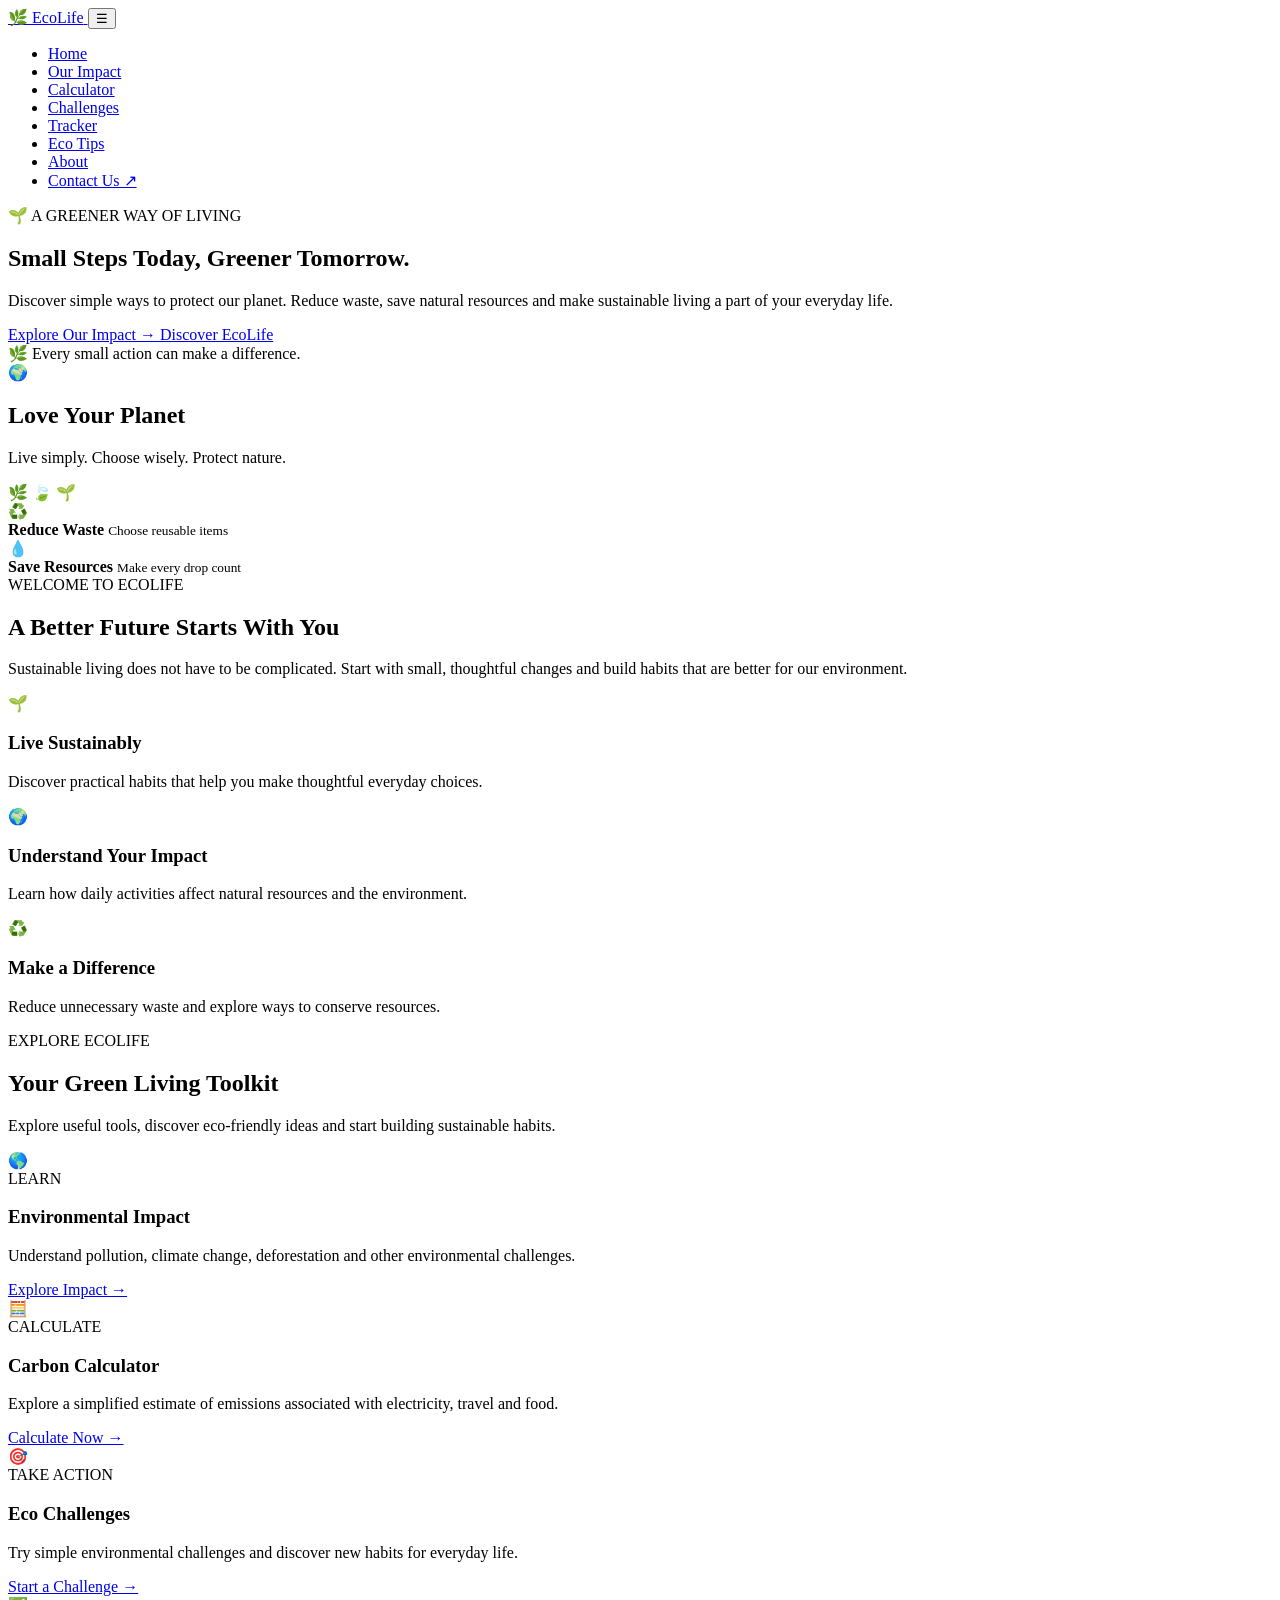
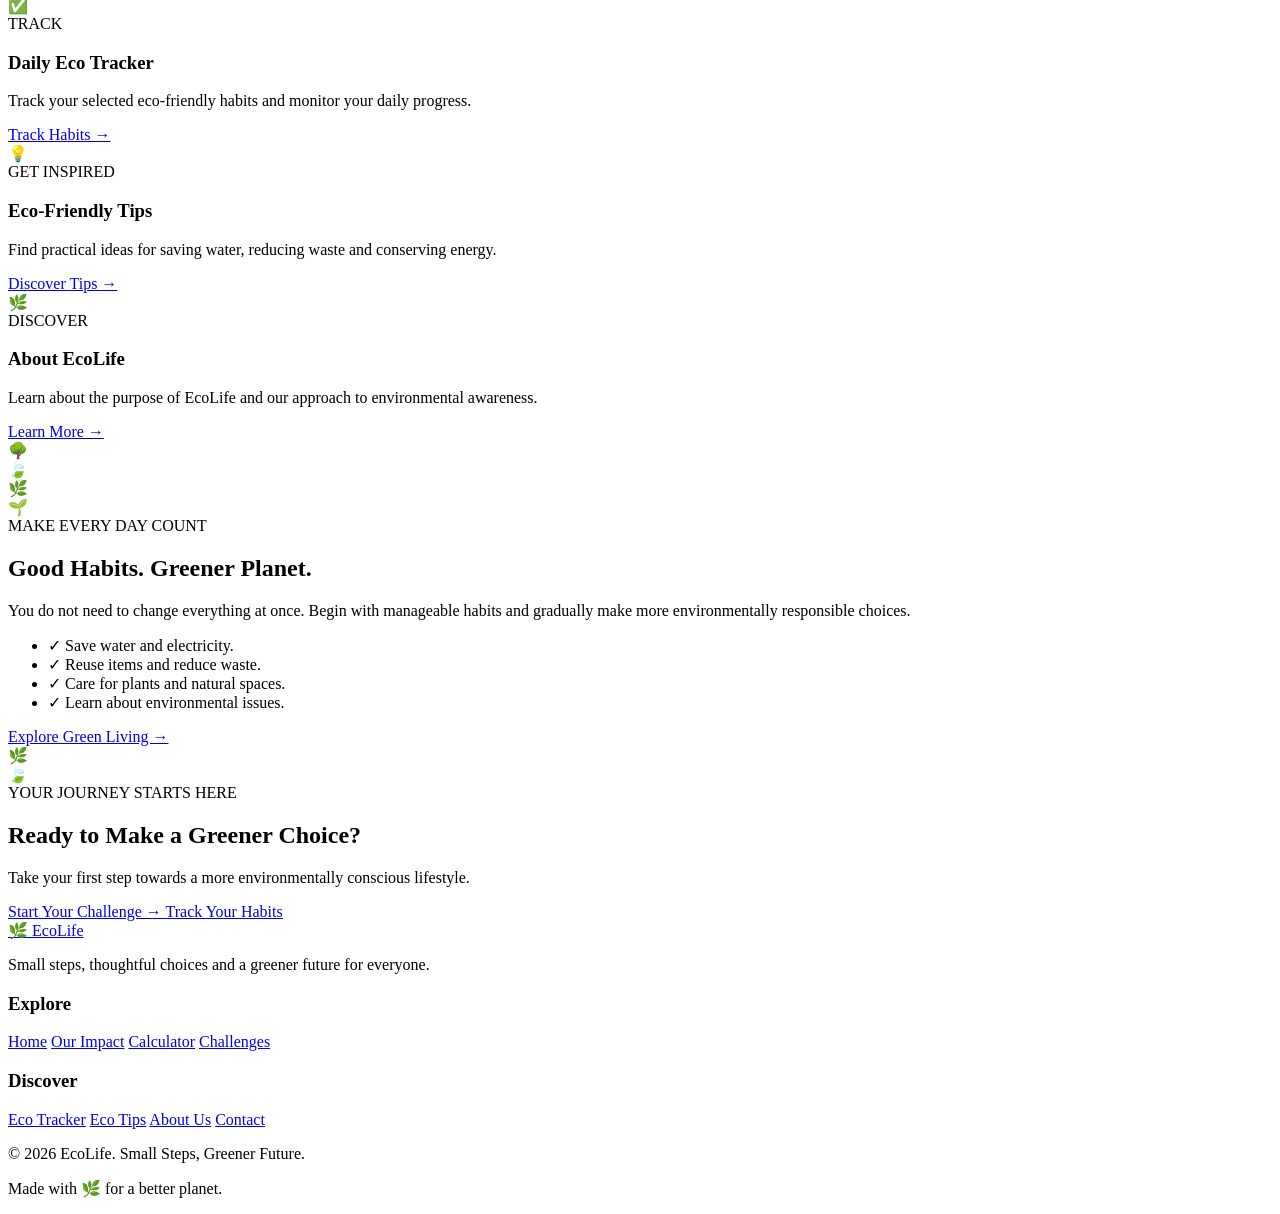
<file: index.html>
<!DOCTYPE html>
<html lang="en">

<head>
    <meta charset="UTF-8">
    <meta name="viewport" content="width=device-width, initial-scale=1.0">

    <meta name="description" content="EcoLife helps you explore sustainable living, reduce waste and build eco-friendly habits.">

    <title>EcoLife | Small Steps, Greener Future</title>

    <link rel="stylesheet" href="css/style.css">
</head>

<body>

    <!-- =========================
         PREMIUM HEADER
    ========================== -->

    <header class="home-header">
        <nav class="navbar home-navbar">

            <!-- Logo -->
            <a href="index.html" class="logo home-logo">
                <span class="logo-icon">🌿</span>
                <span class="logo-text">Eco<span>Life</span></span>
            </a>

            <!-- Mobile Menu Button -->
            <button
                class="menu-toggle"
                id="homeMenuToggle"
                aria-label="Toggle navigation"
                aria-expanded="false"
                aria-controls="homeNavLinks">
                ☰
            </button>

            <!-- Navigation -->
            <ul class="nav-links home-nav-links" id="homeNavLinks">

                <li>
                    <a href="index.html" class="active">Home</a>
                </li>

                <li>
                    <a href="impact.html">Our Impact</a>
                </li>

                <li>
                    <a href="calculator.html">Calculator</a>
                </li>

                <li>
                    <a href="challenges.html">Challenges</a>
                </li>

                <li>
                    <a href="tracker.html">Tracker</a>
                </li>

                <li>
                    <a href="tips.html">Eco Tips</a>
                </li>

                <li>
                    <a href="about.html">About</a>
                </li>

                <li>
                    <a href="contact.html" class="nav-contact">
                        Contact Us ↗
                    </a>
                </li>

            </ul>

        </nav>
    </header>


    <!-- =========================
         HERO SECTION
    ========================== -->

    <main>

        <section class="hero home-hero">

            <div class="container hero-layout">

                <!-- Hero Text -->
                <div class="hero-content">

                    <div class="hero-badge">
                        <span>🌱</span>
                        A GREENER WAY OF LIVING
                    </div>

                    <h1>
                        Small Steps Today,
                        <span>Greener Tomorrow.</span>
                    </h1>

                    <p>
                        Discover simple ways to protect our planet.
                        Reduce waste, save natural resources and make
                        sustainable living a part of your everyday life.
                    </p>

                    <div class="hero-buttons">

                        <a href="impact.html" class="btn">
                            Explore Our Impact →
                        </a>

                        <a href="about.html" class="btn btn-outline">
                            Discover EcoLife
                        </a>

                    </div>

                    <div class="hero-note">
                        <span>🌿</span>
                        Every small action can make a difference.
                    </div>

                </div>


                <!-- Hero Visual -->
                <div class="hero-visual">

                    <div class="hero-circle circle-one"></div>
                    <div class="hero-circle circle-two"></div>

                    <div class="earth-card">

                        <div class="earth-icon">🌍</div>

                        <h2>Love Your Planet</h2>

                        <p>
                            Live simply.
                            Choose wisely.
                            Protect nature.
                        </p>

                        <div class="earth-decoration">
                            <span>🌿</span>
                            <span>🍃</span>
                            <span>🌱</span>
                        </div>

                    </div>

                    <div class="floating-card floating-card-top">
                        <span>♻️</span>
                        <div>
                            <strong>Reduce Waste</strong>
                            <small>Choose reusable items</small>
                        </div>
                    </div>

                    <div class="floating-card floating-card-bottom">
                        <span>💧</span>
                        <div>
                            <strong>Save Resources</strong>
                            <small>Make every drop count</small>
                        </div>
                    </div>

                </div>

            </div>

        </section>


        <!-- =========================
             INTRODUCTION
        ========================== -->

        <section class="section intro-section">

            <div class="container">

                <div class="section-heading">

                    <span class="section-label">
                        WELCOME TO ECOLIFE
                    </span>

                    <h2 class="section-title">
                        A Better Future Starts With You
                    </h2>

                    <p class="section-description">
                        Sustainable living does not have to be complicated.
                        Start with small, thoughtful changes and build
                        habits that are better for our environment.
                    </p>

                </div>

                <div class="intro-grid">

                    <div class="intro-card">
                        <div class="intro-icon">🌱</div>

                        <h3>Live Sustainably</h3>

                        <p>
                            Discover practical habits that help you
                            make thoughtful everyday choices.
                        </p>
                    </div>

                    <div class="intro-card">
                        <div class="intro-icon">🌍</div>

                        <h3>Understand Your Impact</h3>

                        <p>
                            Learn how daily activities affect natural
                            resources and the environment.
                        </p>
                    </div>

                    <div class="intro-card">
                        <div class="intro-icon">♻️</div>

                        <h3>Make a Difference</h3>

                        <p>
                            Reduce unnecessary waste and explore
                            ways to conserve resources.
                        </p>
                    </div>

                </div>

            </div>

        </section>


        <!-- =========================
             FEATURE SECTION
        ========================== -->

        <section class="section features-section">

            <div class="container">

                <div class="section-heading">

                    <span class="section-label">
                        EXPLORE ECOLIFE
                    </span>

                    <h2 class="section-title">
                        Your Green Living Toolkit
                    </h2>

                    <p class="section-description">
                        Explore useful tools, discover eco-friendly
                        ideas and start building sustainable habits.
                    </p>

                </div>


                <div class="card-grid">

                    <!-- Impact -->
                    <article class="card feature-card">

                        <div class="card-icon">🌎</div>

                        <span class="feature-tag">LEARN</span>

                        <h3>Environmental Impact</h3>

                        <p>
                            Understand pollution, climate change,
                            deforestation and other environmental
                            challenges.
                        </p>

                        <a href="impact.html" class="text-link">
                            Explore Impact →
                        </a>

                    </article>


                    <!-- Calculator -->
                    <article class="card feature-card">

                        <div class="card-icon">🧮</div>

                        <span class="feature-tag">CALCULATE</span>

                        <h3>Carbon Calculator</h3>

                        <p>
                            Explore a simplified estimate of emissions
                            associated with electricity, travel and food.
                        </p>

                        <a href="calculator.html" class="text-link">
                            Calculate Now →
                        </a>

                    </article>


                    <!-- Challenges -->
                    <article class="card feature-card">

                        <div class="card-icon">🎯</div>

                        <span class="feature-tag">TAKE ACTION</span>

                        <h3>Eco Challenges</h3>

                        <p>
                            Try simple environmental challenges and
                            discover new habits for everyday life.
                        </p>

                        <a href="challenges.html" class="text-link">
                            Start a Challenge →
                        </a>

                    </article>


                    <!-- Tracker -->
                    <article class="card feature-card">

                        <div class="card-icon">✅</div>

                        <span class="feature-tag">TRACK</span>

                        <h3>Daily Eco Tracker</h3>

                        <p>
                            Track your selected eco-friendly habits
                            and monitor your daily progress.
                        </p>

                        <a href="tracker.html" class="text-link">
                            Track Habits →
                        </a>

                    </article>


                    <!-- Tips -->
                    <article class="card feature-card">

                        <div class="card-icon">💡</div>

                        <span class="feature-tag">GET INSPIRED</span>

                        <h3>Eco-Friendly Tips</h3>

                        <p>
                            Find practical ideas for saving water,
                            reducing waste and conserving energy.
                        </p>

                        <a href="tips.html" class="text-link">
                            Discover Tips →
                        </a>

                    </article>


                    <!-- About -->
                    <article class="card feature-card">

                        <div class="card-icon">🌿</div>

                        <span class="feature-tag">DISCOVER</span>

                        <h3>About EcoLife</h3>

                        <p>
                            Learn about the purpose of EcoLife and
                            our approach to environmental awareness.
                        </p>

                        <a href="about.html" class="text-link">
                            Learn More →
                        </a>

                    </article>

                </div>

            </div>

        </section>


        <!-- =========================
             GREEN LIVING SECTION
        ========================== -->

        <section class="section green-living-section">

            <div class="container green-living-layout">

                <div class="green-illustration">

                    <div class="plant-circle">
                        <span>🌳</span>
                    </div>

                    <div class="plant-leaf leaf-one">🍃</div>
                    <div class="plant-leaf leaf-two">🌿</div>
                    <div class="plant-leaf leaf-three">🌱</div>

                </div>


                <div class="green-living-content">

                    <span class="section-label">
                        MAKE EVERY DAY COUNT
                    </span>

                    <h2>
                        Good Habits.
                        <span>Greener Planet.</span>
                    </h2>

                    <p>
                        You do not need to change everything at once.
                        Begin with manageable habits and gradually
                        make more environmentally responsible choices.
                    </p>

                    <ul class="green-check-list">

                        <li>
                            <span>✓</span>
                            Save water and electricity.
                        </li>

                        <li>
                            <span>✓</span>
                            Reuse items and reduce waste.
                        </li>

                        <li>
                            <span>✓</span>
                            Care for plants and natural spaces.
                        </li>

                        <li>
                            <span>✓</span>
                            Learn about environmental issues.
                        </li>

                    </ul>

                    <a href="tips.html" class="btn">
                        Explore Green Living →
                    </a>

                </div>

            </div>

        </section>


        <!-- =========================
             CALL TO ACTION
        ========================== -->

        <section class="section cta-section">

            <div class="container">

                <div class="cta-card">

                    <div class="cta-decoration cta-decoration-one">
                        🌿
                    </div>

                    <div class="cta-decoration cta-decoration-two">
                        🍃
                    </div>

                    <span class="cta-label">
                        YOUR JOURNEY STARTS HERE
                    </span>

                    <h2>
                        Ready to Make a Greener Choice?
                    </h2>

                    <p>
                        Take your first step towards a more
                        environmentally conscious lifestyle.
                    </p>

                    <div class="hero-buttons cta-buttons">

                        <a href="challenges.html" class="btn cta-button">
                            Start Your Challenge →
                        </a>

                        <a href="tracker.html" class="btn cta-outline">
                            Track Your Habits
                        </a>

                    </div>

                </div>

            </div>

        </section>

    </main>


    <!-- =========================
         FOOTER
    ========================== -->

    <footer class="site-footer">

        <div class="container">

            <div class="footer-main">

                <div class="footer-brand">

                    <a href="index.html" class="footer-logo">
                        🌿 EcoLife
                    </a>

                    <p>
                        Small steps, thoughtful choices and a
                        greener future for everyone.
                    </p>

                </div>


                <div class="footer-column">

                    <h3>Explore</h3>

                    <a href="index.html">Home</a>
                    <a href="impact.html">Our Impact</a>
                    <a href="calculator.html">Calculator</a>
                    <a href="challenges.html">Challenges</a>

                </div>


                <div class="footer-column">

                    <h3>Discover</h3>

                    <a href="tracker.html">Eco Tracker</a>
                    <a href="tips.html">Eco Tips</a>
                    <a href="about.html">About Us</a>
                    <a href="contact.html">Contact</a>

                </div>

            </div>


            <div class="footer-bottom">

                <p>
                    © 2026 EcoLife. Small Steps, Greener Future.
                </p>

                <p>
                    Made with 🌿 for a better planet.
                </p>

            </div>

        </div>

    </footer>


    <!-- JavaScript -->
    <script src="js/main.js"></script>

</body>
</html>
</file>
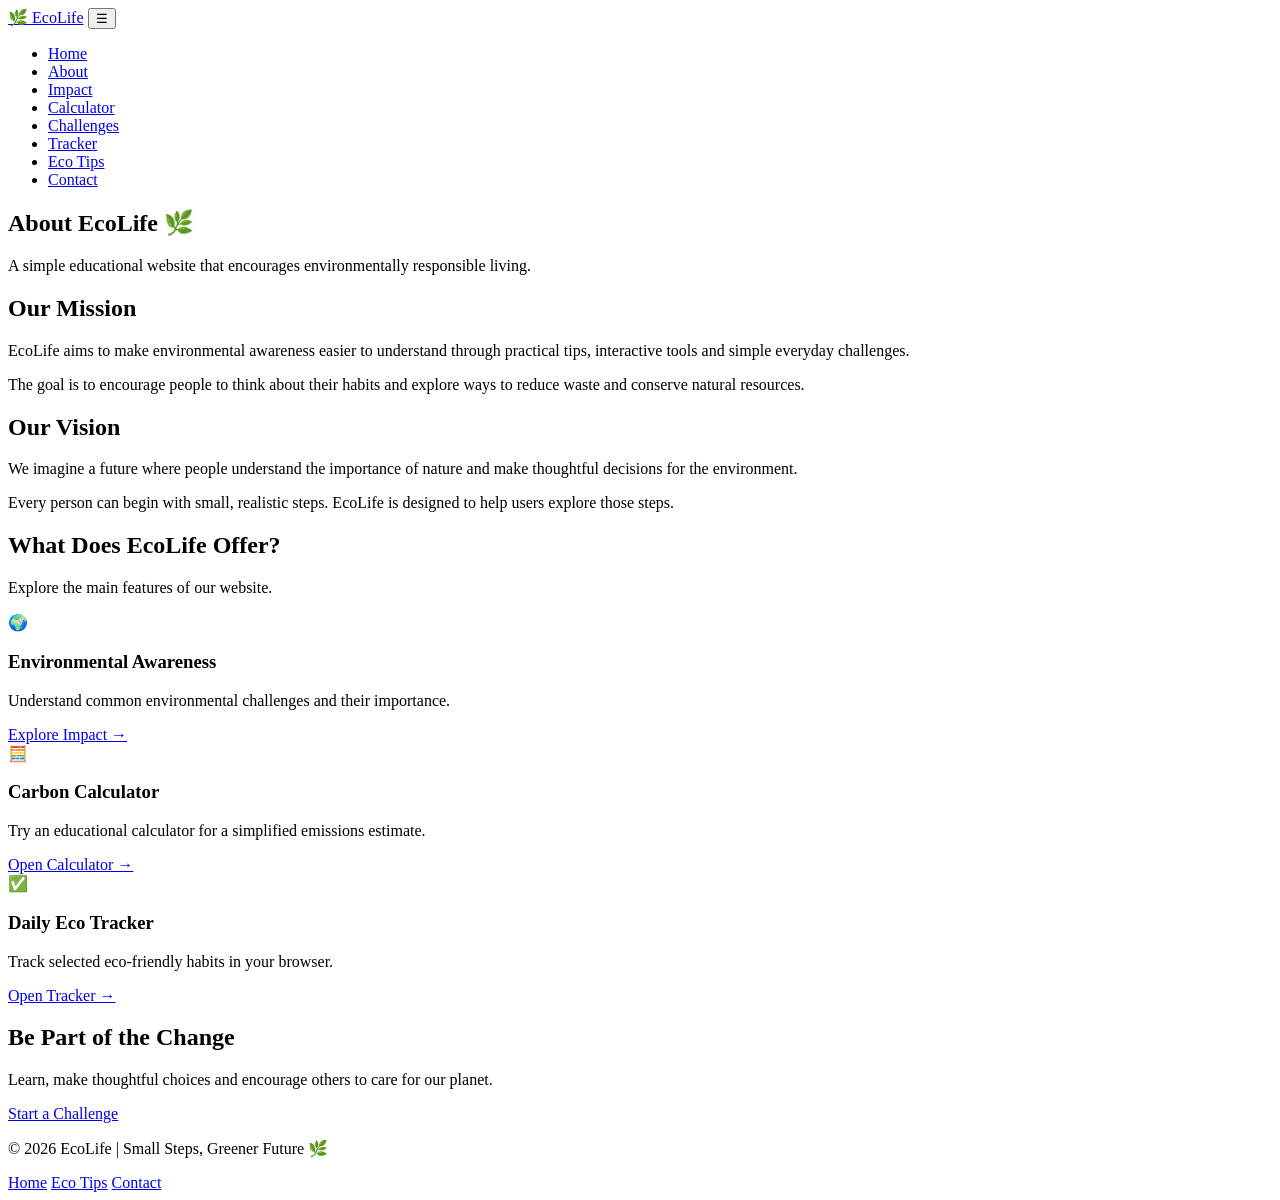
<file: about.html>
<!DOCTYPE html>
<html lang="en">
<head>
    <meta charset="UTF-8">
    <meta name="viewport" content="width=device-width, initial-scale=1.0">
    <title>About Us | EcoLife</title>
    <link rel="stylesheet" href="css/style.css">
</head>
<body>

<header>
    <nav class="navbar">
        <a href="index.html" class="logo">🌿 Eco<span>Life</span></a>
        <button class="menu-toggle" aria-label="Toggle navigation" aria-expanded="false">☰</button>
        <ul class="nav-links">
            <li><a href="index.html">Home</a></li>
                <li><a href="about.html">About</a></li>
            <li><a href="impact.html">Impact</a></li>
            <li><a href="calculator.html">Calculator</a></li>
            <li><a href="challenges.html">Challenges</a></li>
            <li><a href="tracker.html">Tracker</a></li>
            <li><a href="tips.html">Eco Tips</a></li>
        
            <li><a href="contact.html">Contact</a></li>
        </ul>
    </nav>
</header>

<section class="page-banner">
    <h1>About EcoLife 🌿</h1>
    <p>A simple educational website that encourages environmentally responsible living.</p>
</section>

<section class="section">
    <div class="container">

        <div class="two-column">
            <div class="about-highlight">
                <h2>Our Mission</h2>
                <p>
                    EcoLife aims to make environmental awareness easier
                    to understand through practical tips, interactive
                    tools and simple everyday challenges.
                </p>
                <p>
                    The goal is to encourage people to think about their
                    habits and explore ways to reduce waste and conserve
                    natural resources.
                </p>
            </div>

            <div class="content-box">
                <h2>Our Vision</h2>
                <p>
                    We imagine a future where people understand the
                    importance of nature and make thoughtful decisions
                    for the environment.
                </p>
                <p>
                    Every person can begin with small, realistic steps.
                    EcoLife is designed to help users explore those steps.
                </p>
            </div>
        </div>

    </div>
</section>

<section class="section impact-section">
    <div class="container">
        <h2 class="section-title">What Does EcoLife Offer?</h2>
        <p class="section-description">Explore the main features of our website.</p>

        <div class="card-grid">

            <div class="card">
                <div class="card-icon">🌍</div>
                <h3>Environmental Awareness</h3>
                <p>Understand common environmental challenges and their importance.</p>
                <a href="impact.html" class="text-link">Explore Impact →</a>
            </div>

            <div class="card">
                <div class="card-icon">🧮</div>
                <h3>Carbon Calculator</h3>
                <p>Try an educational calculator for a simplified emissions estimate.</p>
                <a href="calculator.html" class="text-link">Open Calculator →</a>
            </div>

            <div class="card">
                <div class="card-icon">✅</div>
                <h3>Daily Eco Tracker</h3>
                <p>Track selected eco-friendly habits in your browser.</p>
                <a href="tracker.html" class="text-link">Open Tracker →</a>
            </div>

        </div>
    </div>
</section>

<section class="section">
    <div class="container text-center">
        <h2 class="section-title">Be Part of the Change</h2>
        <p class="section-description">
            Learn, make thoughtful choices and encourage others to care for our planet.
        </p>
        <a href="challenges.html" class="btn">Start a Challenge</a>
    </div>
</section>

<footer>
    <div class="footer-content">
        <p>© 2026 EcoLife | Small Steps, Greener Future 🌿</p>
        <div class="footer-links">
            <a href="index.html">Home</a>
            <a href="tips.html">Eco Tips</a>
            <a href="contact.html">Contact</a>
        </div>
    </div>
</footer>

<script src="js/main.js"></script>
</body>
</html>
</file>
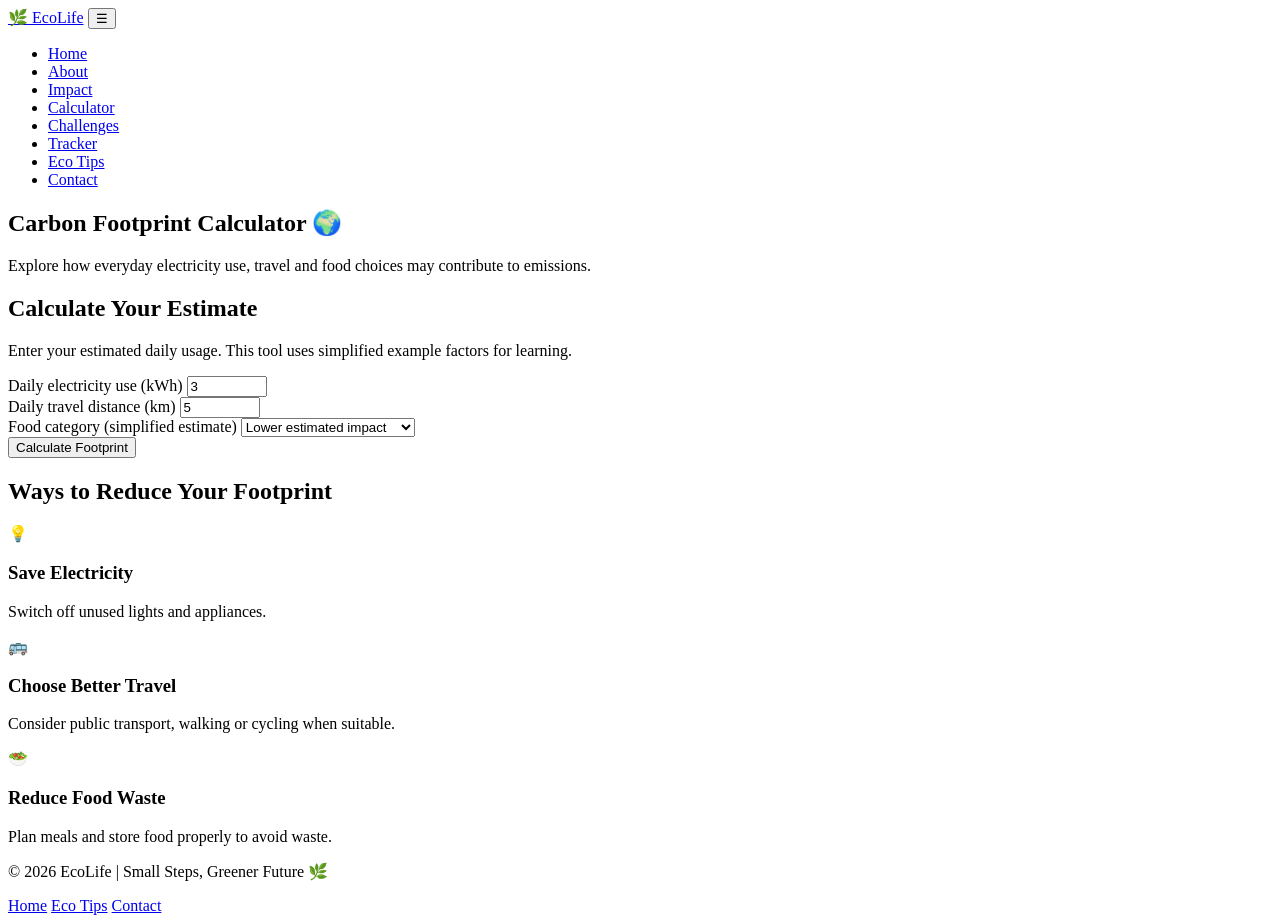
<file: calculator.html>
<!DOCTYPE html>
<html lang="en">
<head>
    <meta charset="UTF-8">
    <meta name="viewport" content="width=device-width, initial-scale=1.0">
    <title>Carbon Calculator | EcoLife</title>
    <link rel="stylesheet" href="css/style.css">
</head>
<body>

<header>
    <nav class="navbar">
        <a href="index.html" class="logo">🌿 Eco<span>Life</span></a>
        <button class="menu-toggle" aria-label="Toggle navigation" aria-expanded="false">☰</button>
        <ul class="nav-links">
            <li><a href="index.html">Home</a></li>
              <li><a href="about.html">About</a></li>
            <li><a href="impact.html">Impact</a></li>
            <li><a href="calculator.html">Calculator</a></li>
            <li><a href="challenges.html">Challenges</a></li>
            <li><a href="tracker.html">Tracker</a></li>
            <li><a href="tips.html">Eco Tips</a></li>
          
            <li><a href="contact.html">Contact</a></li>
        </ul>
    </nav>
</header>

<section class="page-banner">
    <h1>Carbon Footprint Calculator 🌍</h1>
    <p>Explore how everyday electricity use, travel and food choices may contribute to emissions.</p>
</section>

<section class="section">
    <div class="container">

        <div class="calculator-box">
            <h2 class="section-title">Calculate Your Estimate</h2>

            <p class="section-description">
                Enter your estimated daily usage. This tool uses simplified example factors for learning.
            </p>

            <form id="carbonForm">
                <div class="form-group">
                    <label for="electricity">Daily electricity use (kWh)</label>
                    <input type="number" id="electricity" min="0" max="1000" step="0.1" value="3" required>
                </div>

                <div class="form-group">
                    <label for="travel">Daily travel distance (km)</label>
                    <input type="number" id="travel" min="0" max="1000" step="0.1" value="5" required>
                </div>

                <div class="form-group">
                    <label for="meat">Food category (simplified estimate)</label>
                    <select id="meat" required>
                        <option value="low">Lower estimated impact</option>
                        <option value="medium">Medium estimated impact</option>
                        <option value="high">Higher estimated impact</option>
                    </select>
                </div>

                <button type="submit" class="btn">Calculate Footprint</button>
            </form>

            <div id="carbonResult" class="result-box" aria-live="polite"></div>
        </div>

    </div>
</section>

<section class="section impact-section">
    <div class="container">
        <h2 class="section-title">Ways to Reduce Your Footprint</h2>

        <div class="card-grid">
            <div class="card">
                <div class="card-icon">💡</div>
                <h3>Save Electricity</h3>
                <p>Switch off unused lights and appliances.</p>
            </div>

            <div class="card">
                <div class="card-icon">🚌</div>
                <h3>Choose Better Travel</h3>
                <p>Consider public transport, walking or cycling when suitable.</p>
            </div>

            <div class="card">
                <div class="card-icon">🥗</div>
                <h3>Reduce Food Waste</h3>
                <p>Plan meals and store food properly to avoid waste.</p>
            </div>
        </div>
    </div>
</section>

<footer>
    <div class="footer-content">
        <p>© 2026 EcoLife | Small Steps, Greener Future 🌿</p>
        <div class="footer-links">
            <a href="index.html">Home</a>
            <a href="tips.html">Eco Tips</a>
            <a href="contact.html">Contact</a>
        </div>
    </div>
</footer>

<script src="js/main.js"></script>
</body>
</html>
</file>
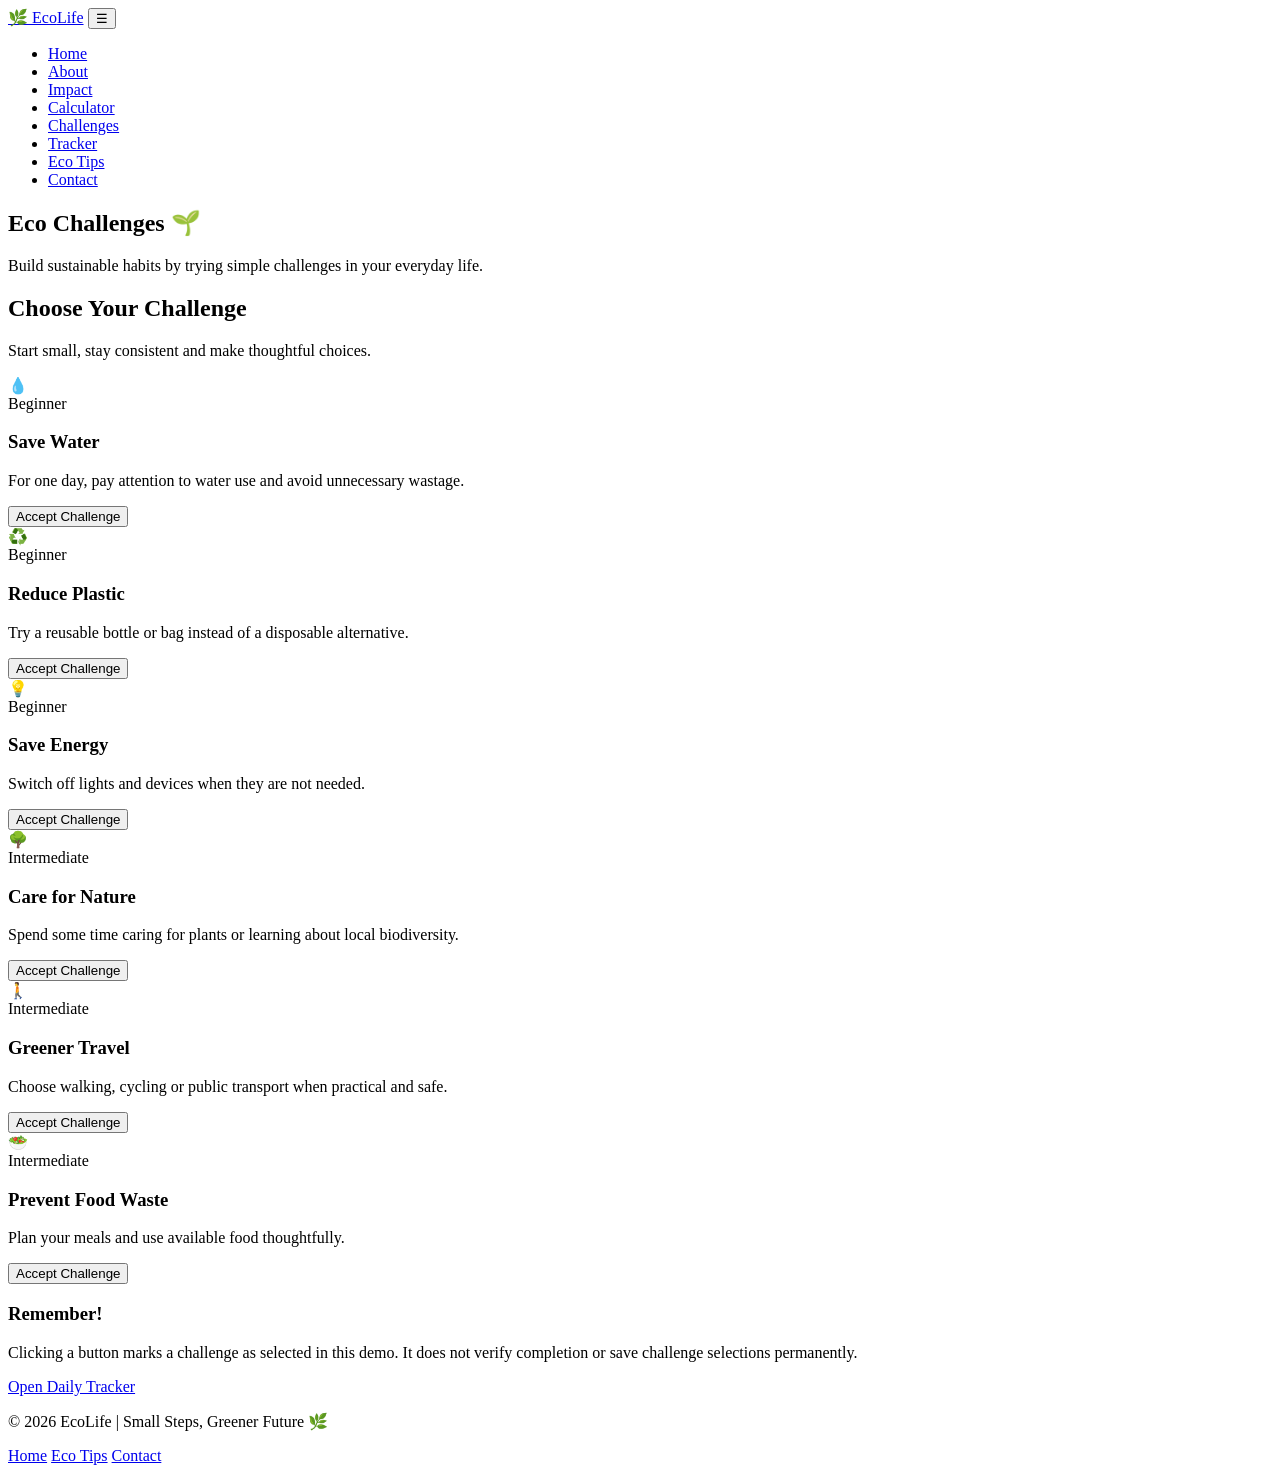
<file: challenges.html>
<!DOCTYPE html>
<html lang="en">
<head>
    <meta charset="UTF-8">
    <meta name="viewport" content="width=device-width, initial-scale=1.0">
    <title>Eco Challenges | EcoLife</title>
    <link rel="stylesheet" href="css/style.css">
</head>
<body>

<header>
    <nav class="navbar">
        <a href="index.html" class="logo">🌿 Eco<span>Life</span></a>
        <button class="menu-toggle" aria-label="Toggle navigation" aria-expanded="false">☰</button>
        <ul class="nav-links">
            <li><a href="index.html">Home</a></li>
             <li><a href="about.html">About</a></li>
            <li><a href="impact.html">Impact</a></li>
            <li><a href="calculator.html">Calculator</a></li>
            <li><a href="challenges.html">Challenges</a></li>
            <li><a href="tracker.html">Tracker</a></li>
            <li><a href="tips.html">Eco Tips</a></li>
           
            <li><a href="contact.html">Contact</a></li>
        </ul>
    </nav>
</header>

<section class="page-banner">
    <h1>Eco Challenges 🌱</h1>
    <p>Build sustainable habits by trying simple challenges in your everyday life.</p>
</section>

<section class="section">
    <div class="container">
        <h2 class="section-title">Choose Your Challenge</h2>
        <p class="section-description">Start small, stay consistent and make thoughtful choices.</p>

        <div class="card-grid">

            <div class="card challenge-card">
                <div class="card-icon">💧</div>
                <span class="badge">Beginner</span>
                <h3>Save Water</h3>
                <p>For one day, pay attention to water use and avoid unnecessary wastage.</p>
                <button class="btn" data-challenge="Save Water">Accept Challenge</button>
            </div>

            <div class="card challenge-card">
                <div class="card-icon">♻️</div>
                <span class="badge">Beginner</span>
                <h3>Reduce Plastic</h3>
                <p>Try a reusable bottle or bag instead of a disposable alternative.</p>
                <button class="btn" data-challenge="Reduce Plastic">Accept Challenge</button>
            </div>

            <div class="card challenge-card">
                <div class="card-icon">💡</div>
                <span class="badge">Beginner</span>
                <h3>Save Energy</h3>
                <p>Switch off lights and devices when they are not needed.</p>
                <button class="btn" data-challenge="Save Energy">Accept Challenge</button>
            </div>

            <div class="card challenge-card">
                <div class="card-icon">🌳</div>
                <span class="badge">Intermediate</span>
                <h3>Care for Nature</h3>
                <p>Spend some time caring for plants or learning about local biodiversity.</p>
                <button class="btn" data-challenge="Care for Nature">Accept Challenge</button>
            </div>

            <div class="card challenge-card">
                <div class="card-icon">🚶</div>
                <span class="badge">Intermediate</span>
                <h3>Greener Travel</h3>
                <p>Choose walking, cycling or public transport when practical and safe.</p>
                <button class="btn" data-challenge="Greener Travel">Accept Challenge</button>
            </div>

            <div class="card challenge-card">
                <div class="card-icon">🥗</div>
                <span class="badge">Intermediate</span>
                <h3>Prevent Food Waste</h3>
                <p>Plan your meals and use available food thoughtfully.</p>
                <button class="btn" data-challenge="Prevent Food Waste">Accept Challenge</button>
            </div>

        </div>

        <div class="content-box mt-20">
            <h3>Remember!</h3>
            <p>Clicking a button marks a challenge as selected in this demo. It does not verify completion or save challenge selections permanently.</p>
            <a href="tracker.html" class="btn">Open Daily Tracker</a>
        </div>
    </div>
</section>

<footer>
    <div class="footer-content">
        <p>© 2026 EcoLife | Small Steps, Greener Future 🌿</p>
        <div class="footer-links">
            <a href="index.html">Home</a>
            <a href="tips.html">Eco Tips</a>
            <a href="contact.html">Contact</a>
        </div>
    </div>
</footer>

<script src="js/main.js"></script>
</body>
</html>
</file>
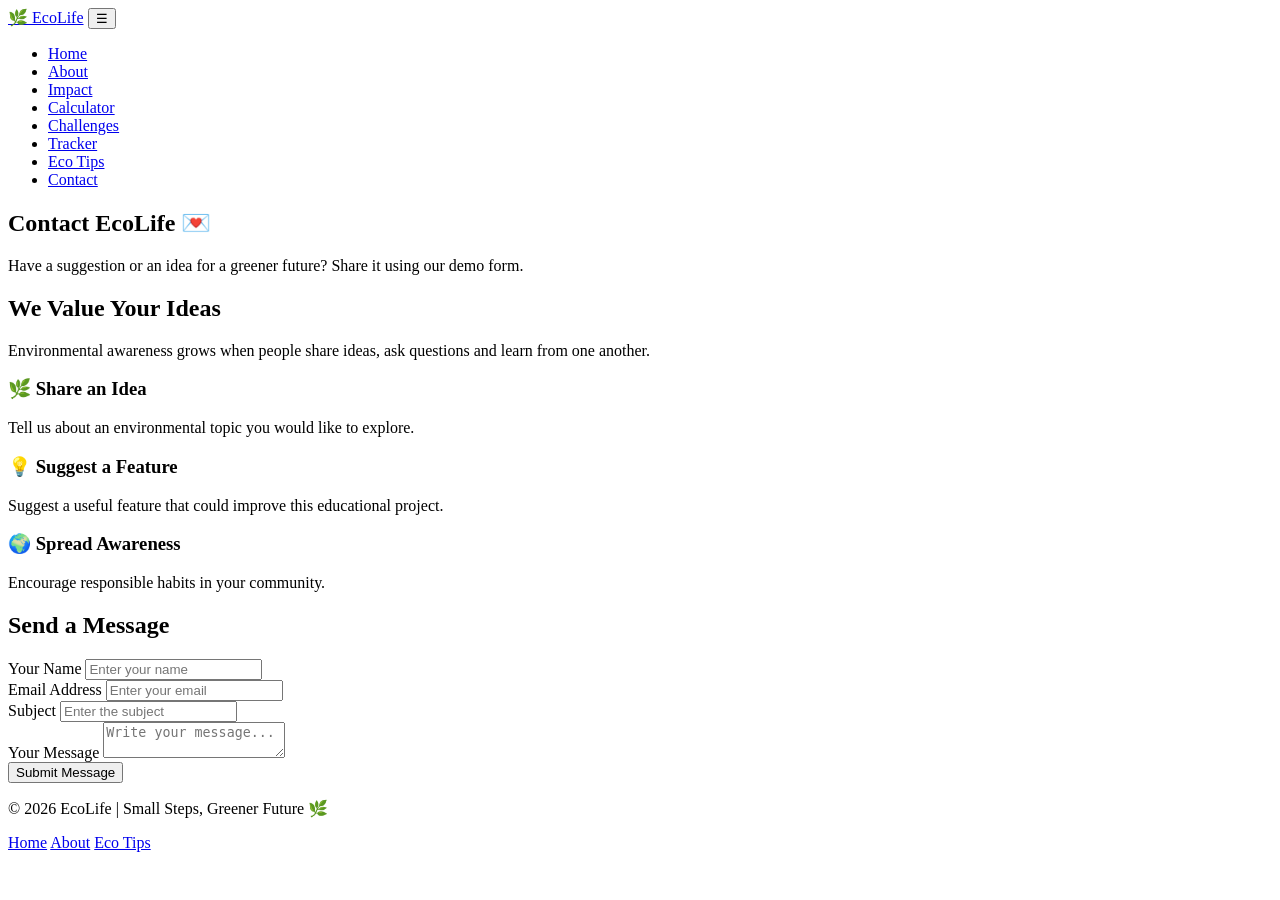
<file: contact.html>
<!DOCTYPE html>
<html lang="en">
<head>
    <meta charset="UTF-8">
    <meta name="viewport" content="width=device-width, initial-scale=1.0">
    <title>Contact Us | EcoLife</title>
    <link rel="stylesheet" href="css/style.css">
</head>
<body>

<header>
    <nav class="navbar">
        <a href="index.html" class="logo">🌿 Eco<span>Life</span></a>
        <button class="menu-toggle" aria-label="Toggle navigation" aria-expanded="false">☰</button>
        <ul class="nav-links">
            <li><a href="index.html">Home</a></li>
            <li><a href="about.html">About</a></li>
            <li><a href="impact.html">Impact</a></li>
            <li><a href="calculator.html">Calculator</a></li>
            <li><a href="challenges.html">Challenges</a></li>
            <li><a href="tracker.html">Tracker</a></li>
            <li><a href="tips.html">Eco Tips</a></li>
            
            <li><a href="contact.html">Contact</a></li>
        </ul>
    </nav>
</header>

<section class="page-banner">
    <h1>Contact EcoLife 💌</h1>
    <p>Have a suggestion or an idea for a greener future? Share it using our demo form.</p>
</section>

<section class="section">
    <div class="container two-column">

        <div>
            <h2>We Value Your Ideas</h2>
            <p>
                Environmental awareness grows when people share ideas,
                ask questions and learn from one another.
            </p>

            <div class="contact-info mt-20">

                <div class="contact-item">
                    <h3>🌿 Share an Idea</h3>
                    <p>Tell us about an environmental topic you would like to explore.</p>
                </div>

                <div class="contact-item">
                    <h3>💡 Suggest a Feature</h3>
                    <p>Suggest a useful feature that could improve this educational project.</p>
                </div>

                <div class="contact-item">
                    <h3>🌍 Spread Awareness</h3>
                    <p>Encourage responsible habits in your community.</p>
                </div>

            </div>
        </div>

        <div class="form-container">
            <h2 class="section-title">Send a Message</h2>

            <form id="contactForm">

                <div class="form-group">
                    <label for="name">Your Name</label>
                    <input type="text" id="name" name="name" placeholder="Enter your name" maxlength="80" required>
                </div>

                <div class="form-group">
                    <label for="email">Email Address</label>
                    <input type="email" id="email" name="email" placeholder="Enter your email" maxlength="254" required>
                </div>

                <div class="form-group">
                    <label for="subject">Subject</label>
                    <input type="text" id="subject" name="subject" placeholder="Enter the subject" maxlength="120" required>
                </div>

                <div class="form-group">
                    <label for="message">Your Message</label>
                    <textarea id="message" name="message" placeholder="Write your message..." maxlength="2000" required></textarea>
                </div>

                <button type="submit" class="btn">Submit Message</button>

                <p id="contactMessage" class="form-message" aria-live="polite"></p>

            </form>
        </div>

    </div>
</section>

<footer>
    <div class="footer-content">
        <p>© 2026 EcoLife | Small Steps, Greener Future 🌿</p>
        <div class="footer-links">
            <a href="index.html">Home</a>
            <a href="about.html">About</a>
            <a href="tips.html">Eco Tips</a>
        </div>
    </div>
</footer>

<script src="js/main.js"></script>
</body>
</html>
</file>
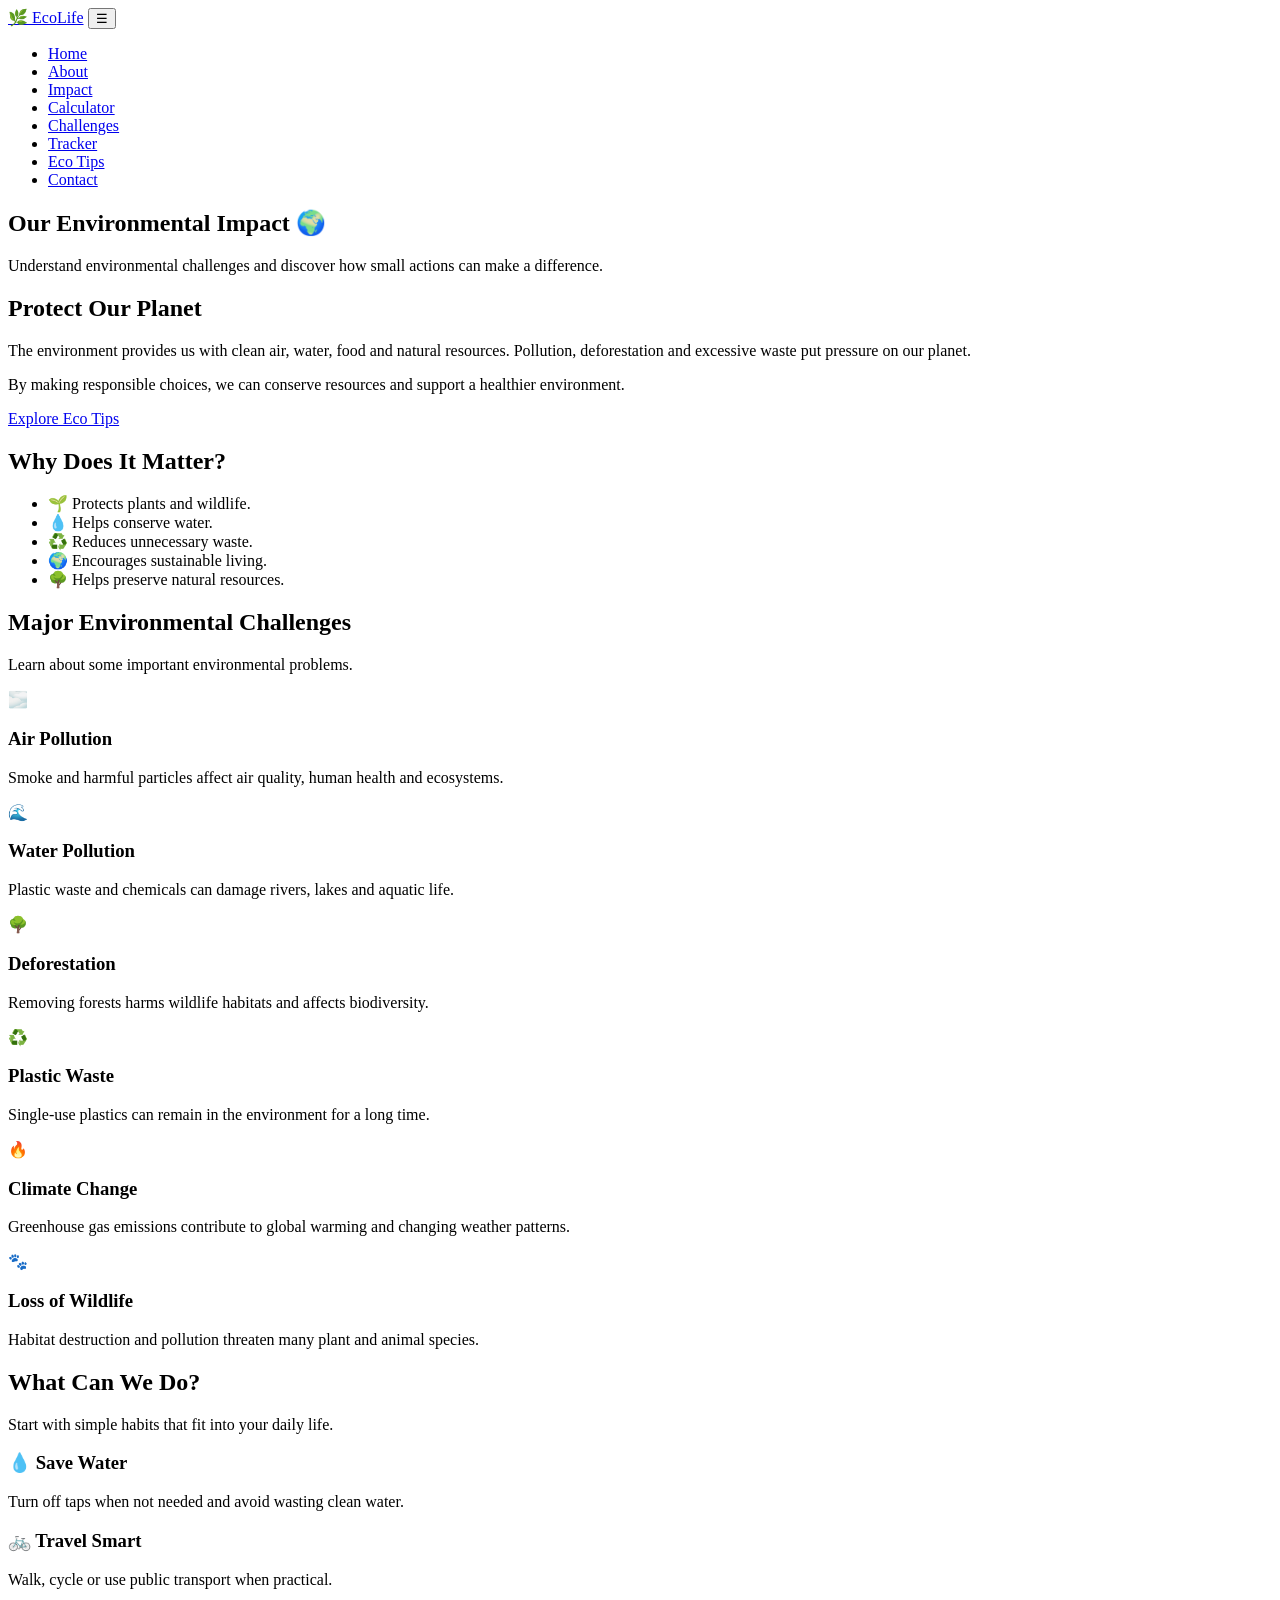
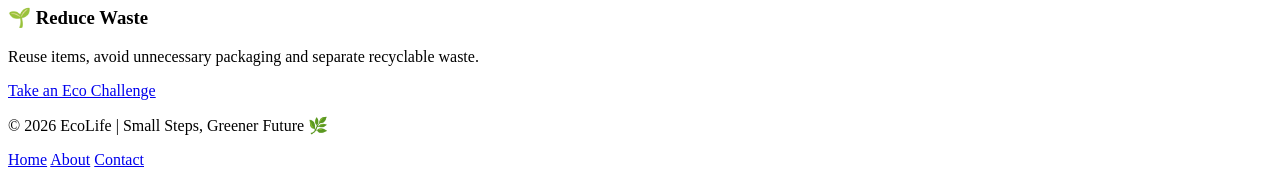
<file: impact.html>
<!DOCTYPE html>
<html lang="en">
<head>
    <meta charset="UTF-8">
    <meta name="viewport" content="width=device-width, initial-scale=1.0">
    <title>Environmental Impact | EcoLife</title>
    <link rel="stylesheet" href="css/style.css">
</head>
<body>

<header>
    <nav class="navbar">
        <a href="index.html" class="logo">🌿 Eco<span>Life</span></a>
        <button class="menu-toggle" aria-label="Toggle navigation" aria-expanded="false">☰</button>
        <ul class="nav-links">
            <li><a href="index.html">Home</a></li>
            <li><a href="about.html">About</a></li>
            <li><a href="impact.html">Impact</a></li>
            <li><a href="calculator.html">Calculator</a></li>
            <li><a href="challenges.html">Challenges</a></li>
            <li><a href="tracker.html">Tracker</a></li>
            <li><a href="tips.html">Eco Tips</a></li>
            
            <li><a href="contact.html">Contact</a></li>
        </ul>
    </nav>
</header>

<section class="page-banner">
    <h1>Our Environmental Impact 🌍</h1>
    <p>Understand environmental challenges and discover how small actions can make a difference.</p>
</section>

<section class="section">
    <div class="container two-column">
        <div>
            <h2>Protect Our Planet</h2>
            <p>The environment provides us with clean air, water, food and natural resources. Pollution, deforestation and excessive waste put pressure on our planet.</p>
            <p>By making responsible choices, we can conserve resources and support a healthier environment.</p>
            <a href="tips.html" class="btn">Explore Eco Tips</a>
        </div>

        <div class="content-box">
            <h2>Why Does It Matter?</h2>
            <ul class="content-list">
                <li>🌱 Protects plants and wildlife.</li>
                <li>💧 Helps conserve water.</li>
                <li>♻️ Reduces unnecessary waste.</li>
                <li>🌍 Encourages sustainable living.</li>
                <li>🌳 Helps preserve natural resources.</li>
            </ul>
        </div>
    </div>
</section>

<section class="section impact-section">
    <div class="container">
        <h2 class="section-title">Major Environmental Challenges</h2>
        <p class="section-description">Learn about some important environmental problems.</p>

        <div class="card-grid">
            <div class="card">
                <div class="card-icon">🌫️</div>
                <h3>Air Pollution</h3>
                <p>Smoke and harmful particles affect air quality, human health and ecosystems.</p>
            </div>

            <div class="card">
                <div class="card-icon">🌊</div>
                <h3>Water Pollution</h3>
                <p>Plastic waste and chemicals can damage rivers, lakes and aquatic life.</p>
            </div>

            <div class="card">
                <div class="card-icon">🌳</div>
                <h3>Deforestation</h3>
                <p>Removing forests harms wildlife habitats and affects biodiversity.</p>
            </div>

            <div class="card">
                <div class="card-icon">♻️</div>
                <h3>Plastic Waste</h3>
                <p>Single-use plastics can remain in the environment for a long time.</p>
            </div>

            <div class="card">
                <div class="card-icon">🔥</div>
                <h3>Climate Change</h3>
                <p>Greenhouse gas emissions contribute to global warming and changing weather patterns.</p>
            </div>

            <div class="card">
                <div class="card-icon">🐾</div>
                <h3>Loss of Wildlife</h3>
                <p>Habitat destruction and pollution threaten many plant and animal species.</p>
            </div>
        </div>
    </div>
</section>

<section class="section">
    <div class="container">
        <h2 class="section-title">What Can We Do?</h2>
        <p class="section-description">Start with simple habits that fit into your daily life.</p>

        <div class="card-grid">
            <div class="card">
                <h3>💧 Save Water</h3>
                <p>Turn off taps when not needed and avoid wasting clean water.</p>
            </div>

            <div class="card">
                <h3>🚲 Travel Smart</h3>
                <p>Walk, cycle or use public transport when practical.</p>
            </div>

            <div class="card">
                <h3>🌱 Reduce Waste</h3>
                <p>Reuse items, avoid unnecessary packaging and separate recyclable waste.</p>
            </div>
        </div>

        <div class="text-center mt-20">
            <a href="challenges.html" class="btn">Take an Eco Challenge</a>
        </div>
    </div>
</section>

<footer>
    <div class="footer-content">
        <p>© 2026 EcoLife | Small Steps, Greener Future 🌿</p>
        <div class="footer-links">
            <a href="index.html">Home</a>
            <a href="about.html">About</a>
            <a href="contact.html">Contact</a>
        </div>
    </div>
</footer>

<script src="js/main.js"></script>
</body>
</html>
</file>
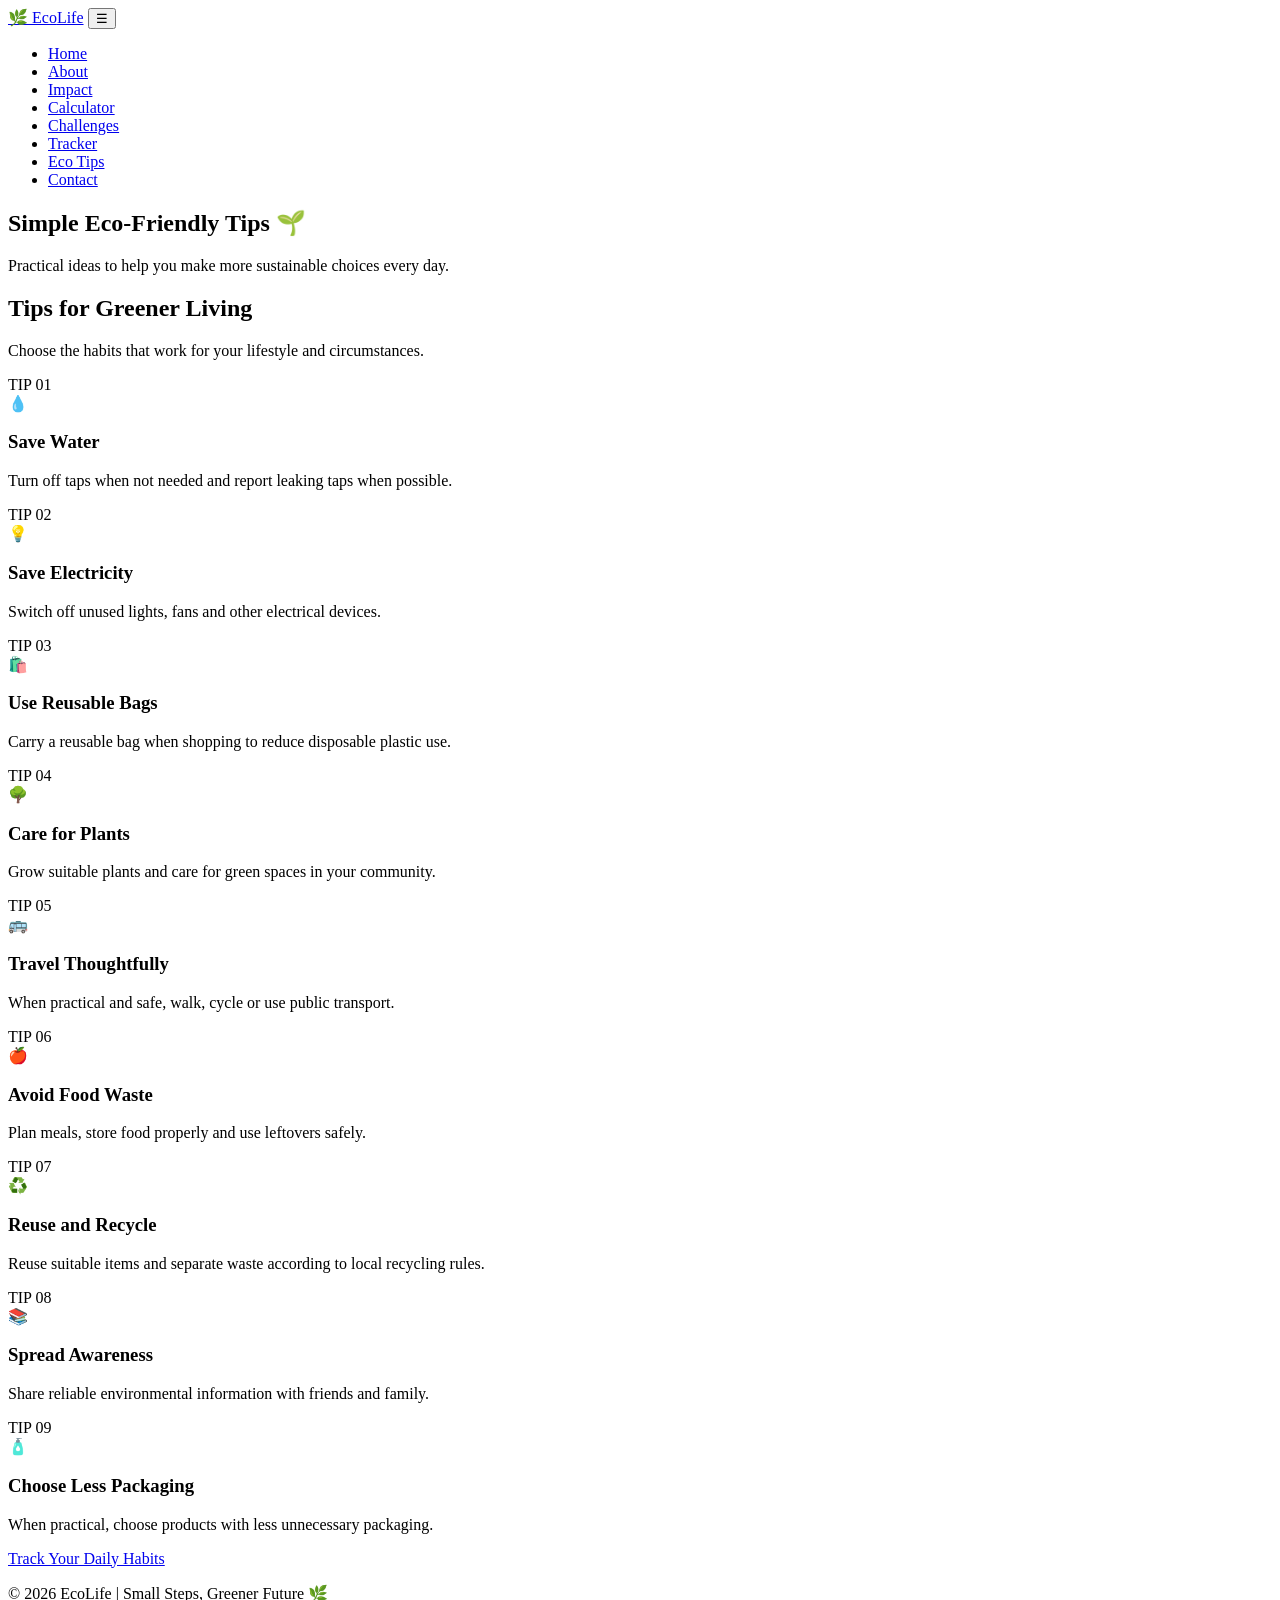
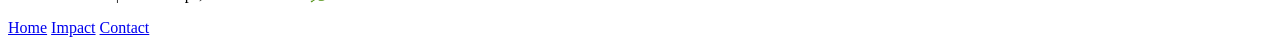
<file: tips.html>
<!DOCTYPE html>
<html lang="en">
<head>
    <meta charset="UTF-8">
    <meta name="viewport" content="width=device-width, initial-scale=1.0">
    <title>Eco-Friendly Tips | EcoLife</title>
    <link rel="stylesheet" href="css/style.css">
</head>
<body>

<header>
    <nav class="navbar">
        <a href="index.html" class="logo">🌿 Eco<span>Life</span></a>
        <button class="menu-toggle" aria-label="Toggle navigation" aria-expanded="false">☰</button>
        <ul class="nav-links">
            <li><a href="index.html">Home</a></li>
            <li><a href="about.html">About</a></li>
            <li><a href="impact.html">Impact</a></li>
            <li><a href="calculator.html">Calculator</a></li>
            <li><a href="challenges.html">Challenges</a></li>
            <li><a href="tracker.html">Tracker</a></li>
            <li><a href="tips.html">Eco Tips</a></li>
            
            <li><a href="contact.html">Contact</a></li>
        </ul>
    </nav>
</header>

<section class="page-banner">
    <h1>Simple Eco-Friendly Tips 🌱</h1>
    <p>Practical ideas to help you make more sustainable choices every day.</p>
</section>

<section class="section">
    <div class="container">
        <h2 class="section-title">Tips for Greener Living</h2>
        <p class="section-description">Choose the habits that work for your lifestyle and circumstances.</p>

        <div class="card-grid">

            <div class="card tip-card">
                <div class="tip-number">TIP 01</div>
                <div class="card-icon">💧</div>
                <h3>Save Water</h3>
                <p>Turn off taps when not needed and report leaking taps when possible.</p>
            </div>

            <div class="card tip-card">
                <div class="tip-number">TIP 02</div>
                <div class="card-icon">💡</div>
                <h3>Save Electricity</h3>
                <p>Switch off unused lights, fans and other electrical devices.</p>
            </div>

            <div class="card tip-card">
                <div class="tip-number">TIP 03</div>
                <div class="card-icon">🛍️</div>
                <h3>Use Reusable Bags</h3>
                <p>Carry a reusable bag when shopping to reduce disposable plastic use.</p>
            </div>

            <div class="card tip-card">
                <div class="tip-number">TIP 04</div>
                <div class="card-icon">🌳</div>
                <h3>Care for Plants</h3>
                <p>Grow suitable plants and care for green spaces in your community.</p>
            </div>

            <div class="card tip-card">
                <div class="tip-number">TIP 05</div>
                <div class="card-icon">🚌</div>
                <h3>Travel Thoughtfully</h3>
                <p>When practical and safe, walk, cycle or use public transport.</p>
            </div>

            <div class="card tip-card">
                <div class="tip-number">TIP 06</div>
                <div class="card-icon">🍎</div>
                <h3>Avoid Food Waste</h3>
                <p>Plan meals, store food properly and use leftovers safely.</p>
            </div>

            <div class="card tip-card">
                <div class="tip-number">TIP 07</div>
                <div class="card-icon">♻️</div>
                <h3>Reuse and Recycle</h3>
                <p>Reuse suitable items and separate waste according to local recycling rules.</p>
            </div>

            <div class="card tip-card">
                <div class="tip-number">TIP 08</div>
                <div class="card-icon">📚</div>
                <h3>Spread Awareness</h3>
                <p>Share reliable environmental information with friends and family.</p>
            </div>

            <div class="card tip-card">
                <div class="tip-number">TIP 09</div>
                <div class="card-icon">🧴</div>
                <h3>Choose Less Packaging</h3>
                <p>When practical, choose products with less unnecessary packaging.</p>
            </div>

        </div>

        <div class="text-center mt-20">
            <a href="tracker.html" class="btn">Track Your Daily Habits</a>
        </div>
    </div>
</section>

<footer>
    <div class="footer-content">
        <p>© 2026 EcoLife | Small Steps, Greener Future 🌿</p>
        <div class="footer-links">
            <a href="index.html">Home</a>
            <a href="impact.html">Impact</a>
            <a href="contact.html">Contact</a>
        </div>
    </div>
</footer>

<script src="js/main.js"></script>
</body>
</html>
</file>
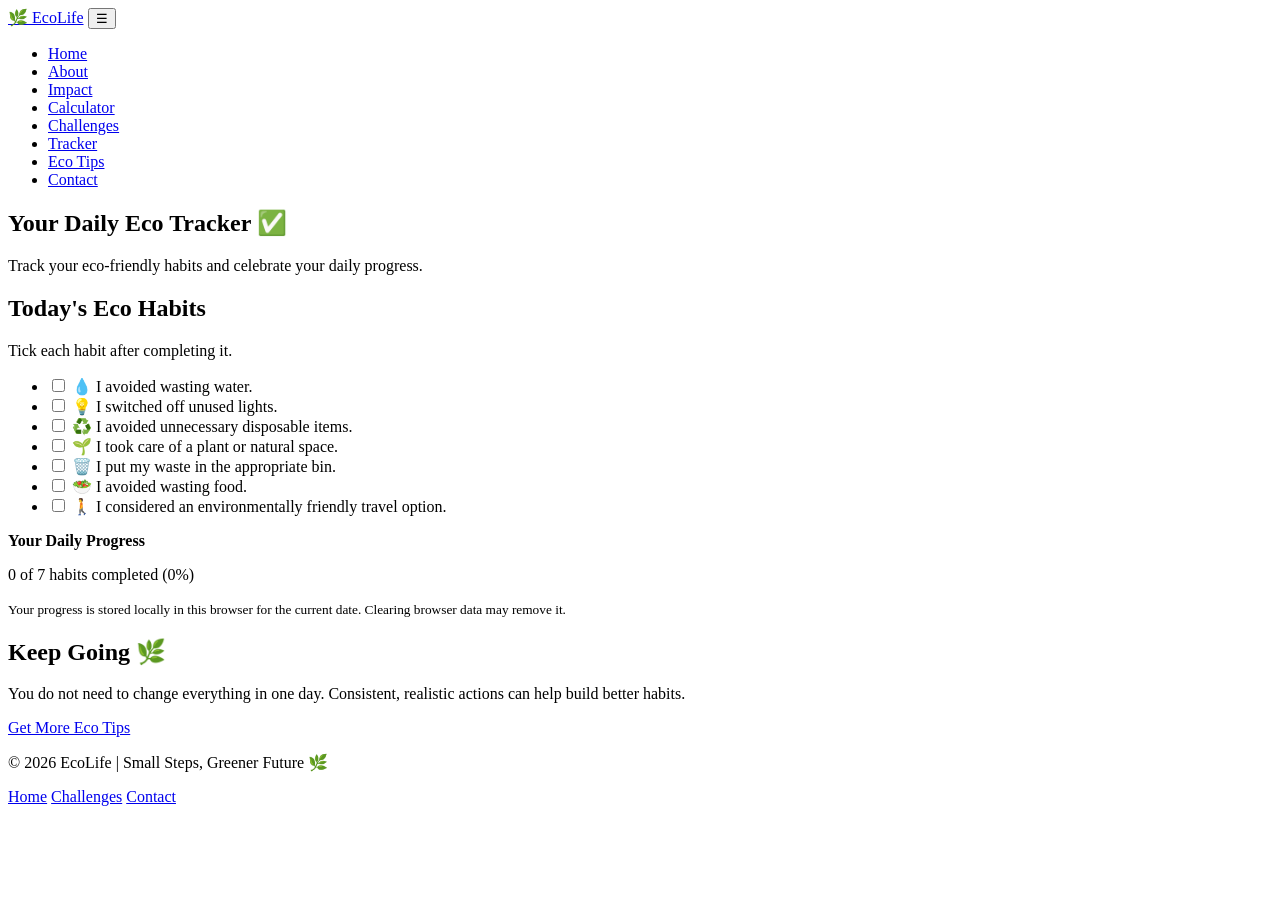
<file: tracker.html>
<!DOCTYPE html>
<html lang="en">
<head>
    <meta charset="UTF-8">
    <meta name="viewport" content="width=device-width, initial-scale=1.0">
    <title>Daily Eco Tracker | EcoLife</title>
    <link rel="stylesheet" href="css/style.css">
</head>
<body>

<header>
    <nav class="navbar">
        <a href="index.html" class="logo">🌿 Eco<span>Life</span></a>
        <button class="menu-toggle" aria-label="Toggle navigation" aria-expanded="false">☰</button>
        <ul class="nav-links">
            <li><a href="index.html">Home</a></li>
             <li><a href="about.html">About</a></li>
            <li><a href="impact.html">Impact</a></li>
            <li><a href="calculator.html">Calculator</a></li>
            <li><a href="challenges.html">Challenges</a></li>
            <li><a href="tracker.html">Tracker</a></li>
            <li><a href="tips.html">Eco Tips</a></li>
           
            <li><a href="contact.html">Contact</a></li>
        </ul>
    </nav>
</header>

<section class="page-banner">
    <h1>Your Daily Eco Tracker ✅</h1>
    <p>Track your eco-friendly habits and celebrate your daily progress.</p>
</section>

<section class="section">
    <div class="container">

        <div class="form-container">
            <h2 class="section-title">Today's Eco Habits</h2>
            <p class="section-description">Tick each habit after completing it.</p>

            <div id="ecoTracker">

                <ul class="task-list">
                    <li>
                        <input type="checkbox" id="task1">
                        <label for="task1">💧 I avoided wasting water.</label>
                    </li>

                    <li>
                        <input type="checkbox" id="task2">
                        <label for="task2">💡 I switched off unused lights.</label>
                    </li>

                    <li>
                        <input type="checkbox" id="task3">
                        <label for="task3">♻️ I avoided unnecessary disposable items.</label>
                    </li>

                    <li>
                        <input type="checkbox" id="task4">
                        <label for="task4">🌱 I took care of a plant or natural space.</label>
                    </li>

                    <li>
                        <input type="checkbox" id="task5">
                        <label for="task5">🗑️ I put my waste in the appropriate bin.</label>
                    </li>

                    <li>
                        <input type="checkbox" id="task6">
                        <label for="task6">🥗 I avoided wasting food.</label>
                    </li>

                    <li>
                        <input type="checkbox" id="task7">
                        <label for="task7">🚶 I considered an environmentally friendly travel option.</label>
                    </li>
                </ul>

                <div class="progress-wrapper">
                    <strong>Your Daily Progress</strong>

                    <div class="progress-bar">
                        <div class="progress-fill" id="progressFill"></div>
                    </div>

                    <p id="progressText" aria-live="polite">0 of 7 habits completed (0%)</p>
                </div>

            </div>

            <p><small>Your progress is stored locally in this browser for the current date. Clearing browser data may remove it.</small></p>
        </div>

    </div>
</section>

<section class="section impact-section">
    <div class="container">
        <h2 class="section-title">Keep Going 🌿</h2>
        <p class="section-description">You do not need to change everything in one day. Consistent, realistic actions can help build better habits.</p>

        <div class="text-center">
            <a href="tips.html" class="btn">Get More Eco Tips</a>
        </div>
    </div>
</section>

<footer>
    <div class="footer-content">
        <p>© 2026 EcoLife | Small Steps, Greener Future 🌿</p>
        <div class="footer-links">
            <a href="index.html">Home</a>
            <a href="challenges.html">Challenges</a>
            <a href="contact.html">Contact</a>
        </div>
    </div>
</footer>

<script src="js/main.js"></script>
</body>
</html>
</file>
<file: css/style.css>

</file>
